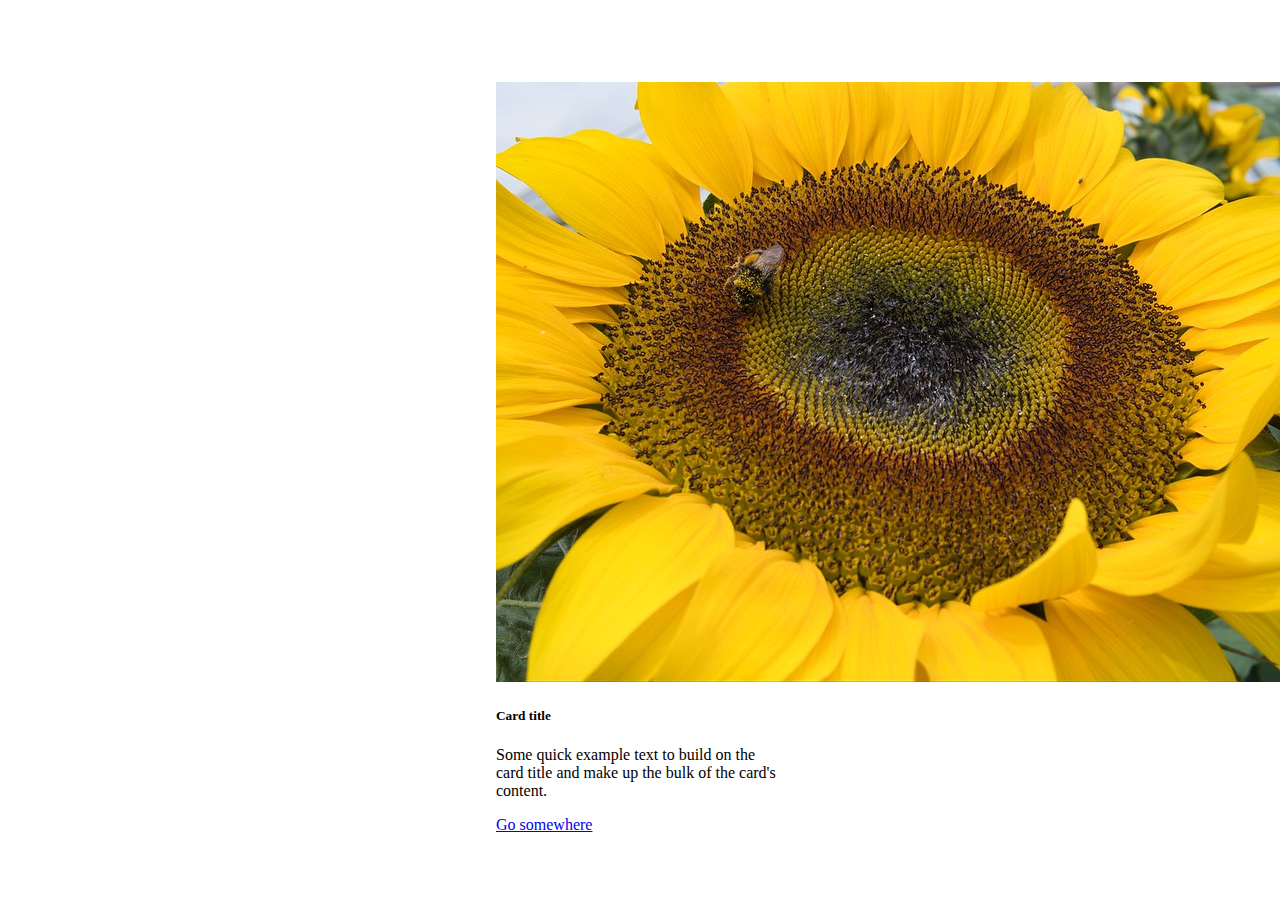
<file: Day-58-Bootstrap-intro/index.html>
<!doctype html>
<html lang="en">

<head>
  <meta charset="utf-8">
  <meta name="viewport" content="width=device-width, initial-scale=1">
  <title>Bootstrap</title>
  <link href="https://cdn.jsdelivr.net/npm/bootstrap@5.3.2/dist/css/bootstrap.min.css" rel="stylesheet" integrity="sha384-T3c6CoIi6uLrA9TneNEoa7RxnatzjcDSCmG1MXxSR1GAsXEV/Dwwykc2MPK8M2HN" crossorigin="anonymous">
  <style>
    .flex-container {
      display: flex;
      justify-content: center;
      align-items: center;
      height: 100vh;
    }
  </style>
</head>

<body>
  <div class="flex-container">
    <div class="card" style="width: 18rem;">
      <img src="flower.jpg" class="card-img-top" alt="Flower">
      <div class="card-body">
        <h5 class="card-title">Card title</h5>
        <p class="card-text">Some quick example text to build on the card title and make up the bulk of the card's content.</p>
        <a href="#" class="btn btn-primary">Go somewhere</a>
      </div>
    </div>

  </div>
</body>

</html>
</file>
